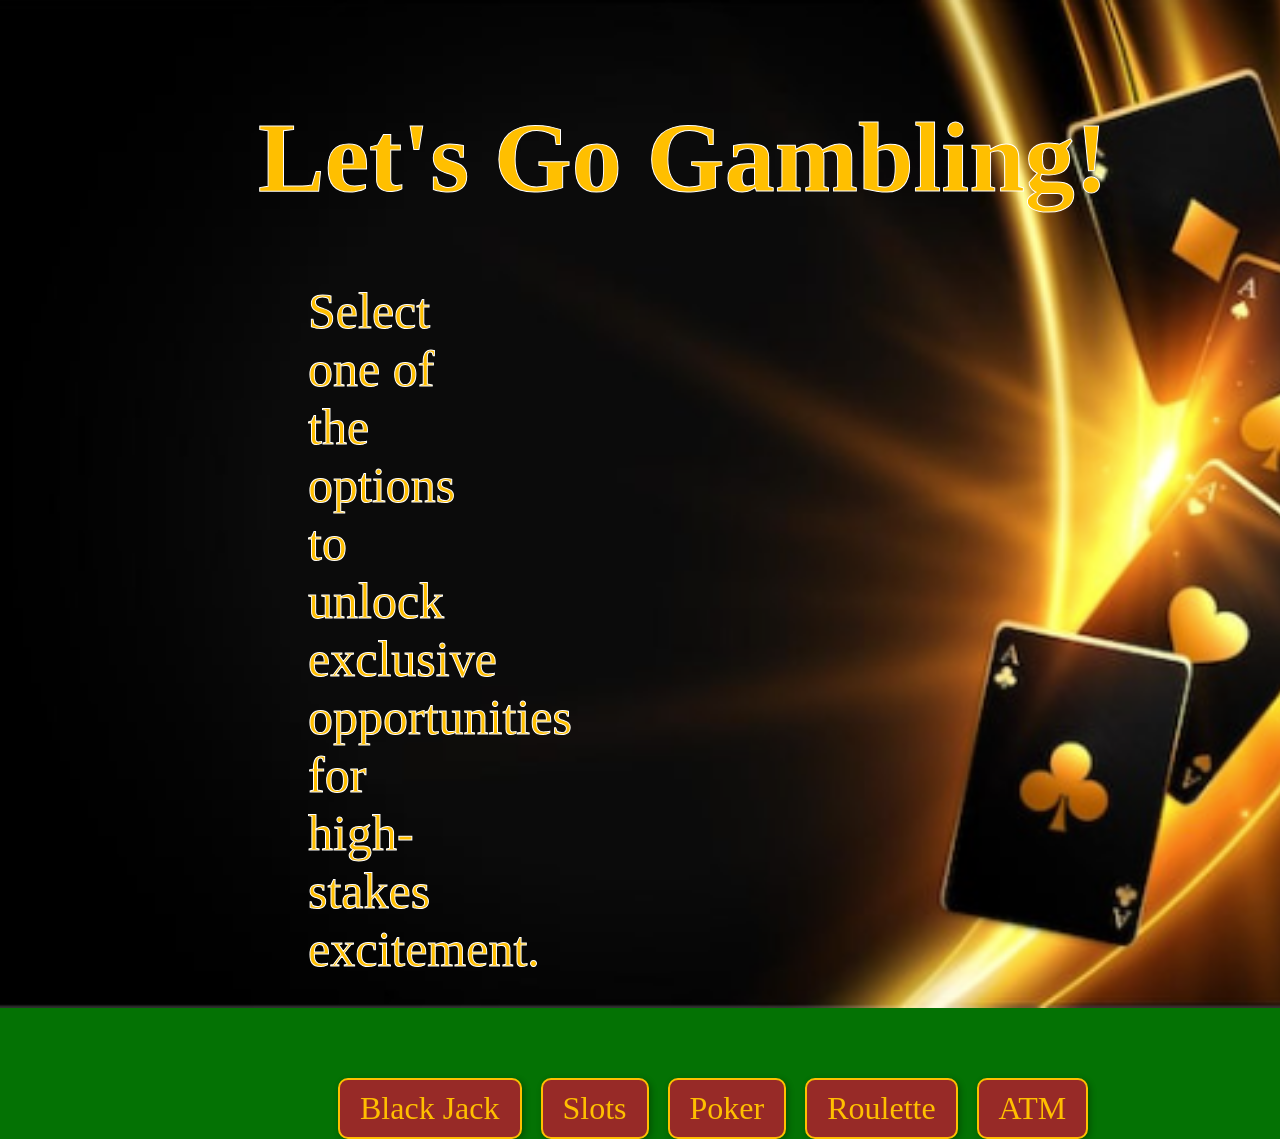
<file: index.html>
<!DOCTYPE html>
<html lang="en">
<head>
    <meta charset="UTF-8">
    <meta name="viewport" content="width=device-width, initial-scale=1.0">
    <title>Document</title>
    <link rel="stylesheet" href="aboutUs.css">
<style>
    body {
        background-image: url(Gold\ Card.png);
        background-repeat: no-repeat;
        background-size: cover;
        background-position: center;
        height: 100vh;
        }
</style>
</head>
<body>
    <h1 id="title">Let's Go Gambling!</h1>
    <p>Select one of the options to unlock exclusive opportunities for high-stakes excitement.</p>

    <div id="Button1">
    <a href="blackjack.html" id="Btn">Black Jack</a>
    <a href="slots3.html" id="Btn">Slots</a>
    <a href="homepage.html" id="Btn">Poker</a>
    <a href="roulette.html">Roulette</a>
    <a href="atm.html">ATM</a>
    </div>

</body>
</file>
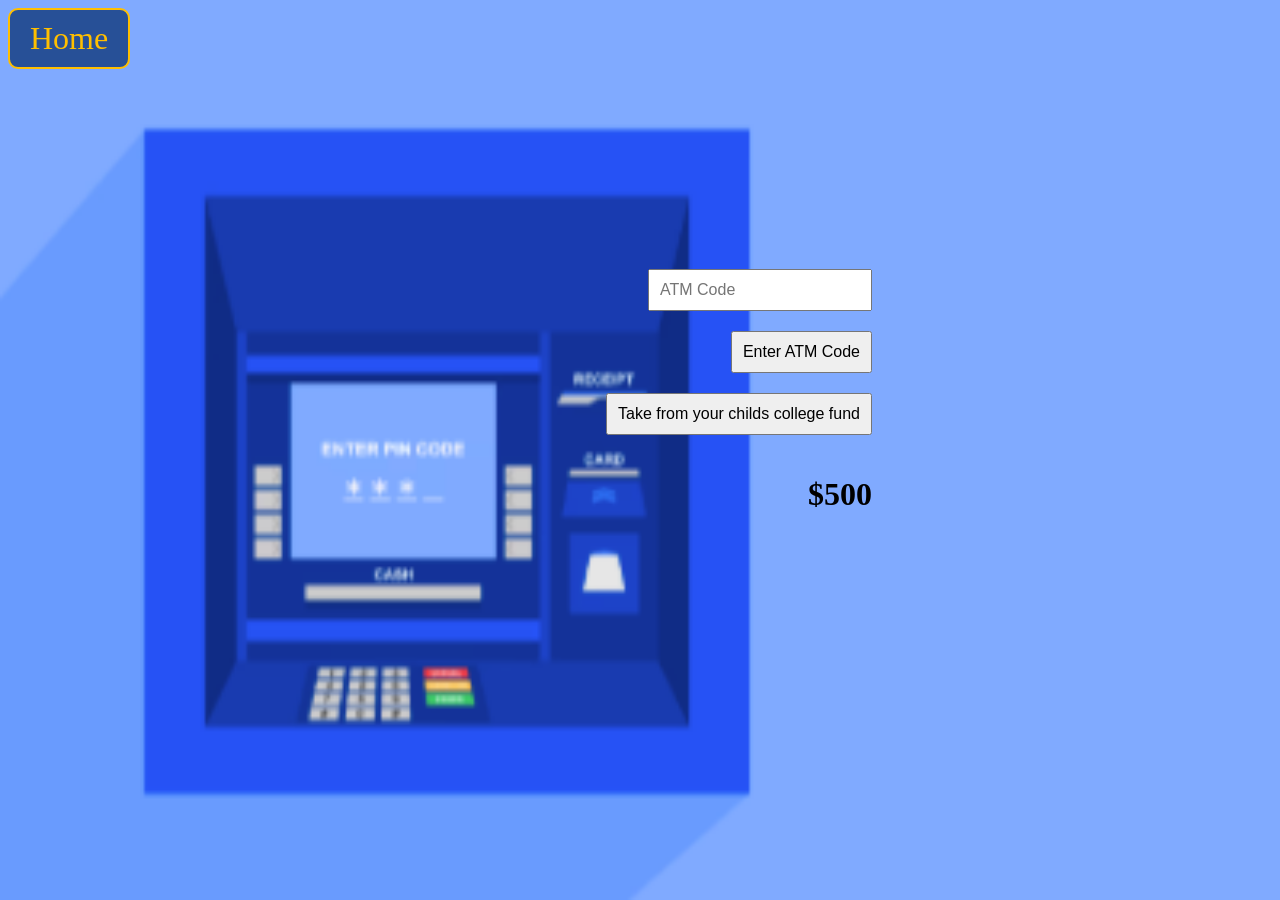
<file: atm.html>
<!DOCTYPE html>
<html lang="en">
<head>
    <meta charset="UTF-8">
    <meta name="viewport" content="width=device-width, initial-scale=1.0">
    <title>Document</title>
    <link rel="stylesheet" href="atm.css">
</head>
<body>
    <style>
body {
                background-image: url(ATM.png);
                background-repeat: no-repeat;
                background-size: cover;
                background-attachment: fixed;
                }
        
    </style>
    
    <div id="Button1">
        <a href="index.html">Home</a>
    </div>
    <div class="right-panel">

    <div id="type">
        <input placeholder="ATM Code" id="codeInput">
    </div>

    <div id="code">
        <button onclick="code()">Enter ATM Code</button>
    </div>

    <div id="take1">
        <button onclick="redeem()" id="take">
            Take from your childs college fund
        </button>
    </div>

        <h1 id="amt"></h1>
    
</div>

    <script src="atm.js"></script>
</body>
</html>
</file>
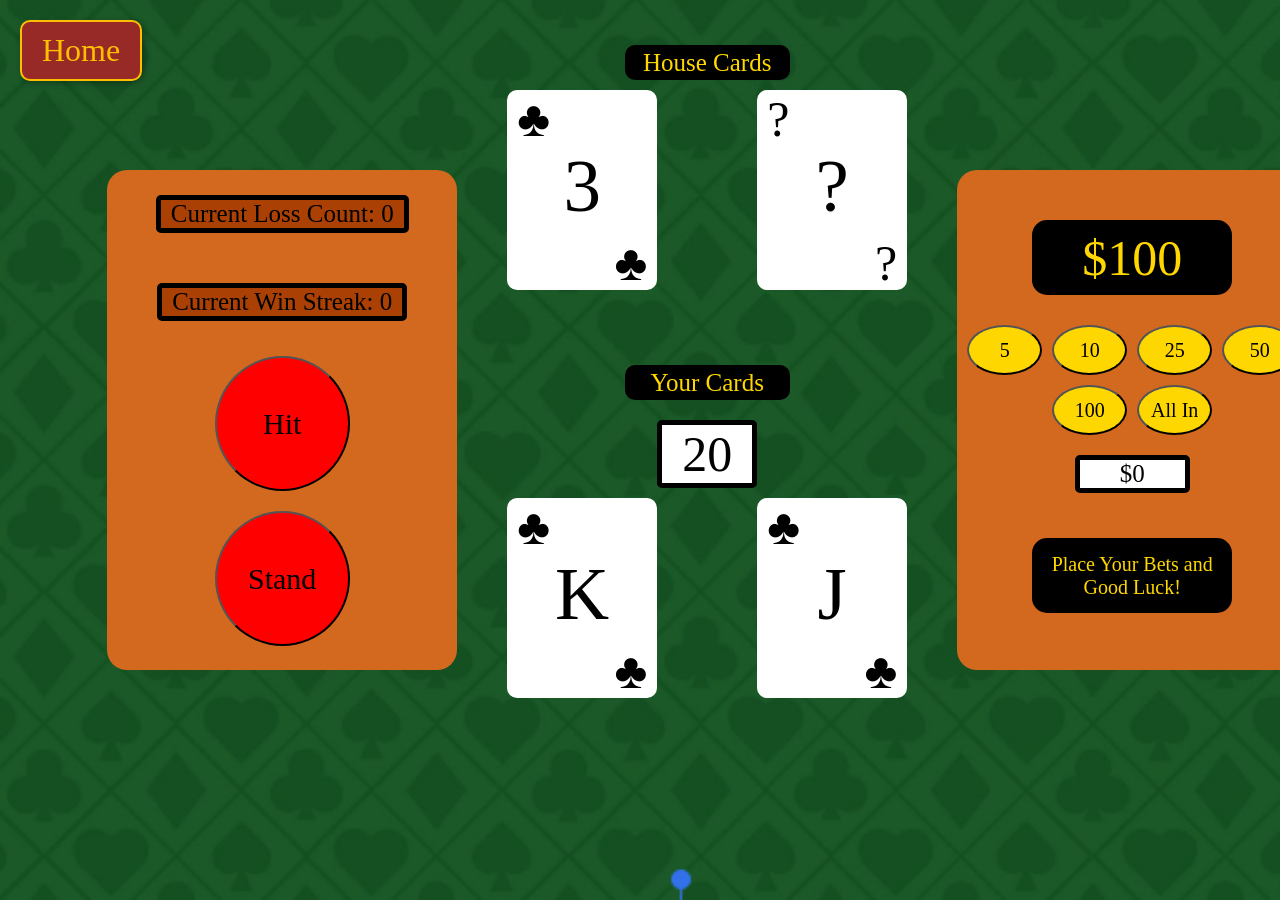
<file: blackjack.html>
<!DOCTYPE html>
<html lang="en">
    <head>
        <style> 
            body {
                background-image: url(Background.png);
                background-repeat: no-repeat;
                background-size: cover;
                background-attachment: fixed;
                }
        </style>
        <meta charset="UTF-8">
        <meta name="viewport" content="width=device-width, initial-scale=1.0">
        <title>Document</title>
        <link rel="stylesheet" href="blackjack.css">
    </head>
    <body>            
        <div id="Button1">
            <a href="index.html">Home</a>
        </div>
        <div id="leftColumn">

            <div id="losses">
                <p id="Losses">Losses: ##</p>
            </div>
            <div id="streak">
                <p id="Streak">Streak: ##</p>
            </div>
            <button id="Hit" class="Actions" onclick="hit()">Hit</button> <button id="Stand" class="Actions" onclick="stand()">Stand</button>
        </div>
        <div id="centerColumn">
            <p class="cardTitles">House Cards</p>
            <div id="cards">
                <div class="card" id="card1">
                    <p class="TLsuit" id="TLsuit0">♠</p>
                    <p class="Num" id="Num0">A</p>
                    <p class="BRsuit" id="BRsuit0">♠</p>
                </div>
                <div class="card" id="card2">
                    <p class="TLsuit" id="TLsuit1">?</p>
                    <p class="Num" id="Num1">?</p>
                    <p class="BRsuit" id="BRsuit1">?</p>
                </div>
            </div>            
            <p class="cardTitles">Your Cards</p>
            <p id="YourScore">##</p>                
            <div id="YourCards">
                <div class="card" id="card3">
                    <p class="TLsuit" id="TLsuit2">♠</p>
                    <p class="Num" id="Num2">A</p>
                    <p class="BRsuit" id="BRsuit2">♠</p>
                </div>

                <div class="card" id="card4">
                    <p class="TLsuit" id="TLsuit3">♠</p>
                    <p class="Num" id="Num3">A</p>
                    <p class="BRsuit" id="BRsuit3">♠</p>
                </div>
                <div id="Newbuttons">
                </div>

            </div>
        </div>
        <div id="rightColumn">
            <p class="Right" id="Money">Money</p>
            <div id="BetButtons">
                <button class="Bet" onclick="bet(5)">5</button>
                <button class="Bet" onclick="bet(10)">10</button>
                <button class="Bet" onclick="bet(25)">25</button>
                <button class="Bet" onclick="bet(50)">50</button>
                <button class="Bet" onclick="bet(100)">100</button>
                <button class="Bet" onclick="allIn()">All In</button>
            </div>
            <div id="BetAmt">
                <p id="Bet">$0</p>
            </div>
            <p class="Right" id="BJConsole"></p>
        </div>
        <script src="blackjack.js"></script>
    </body>
</html>
</file>
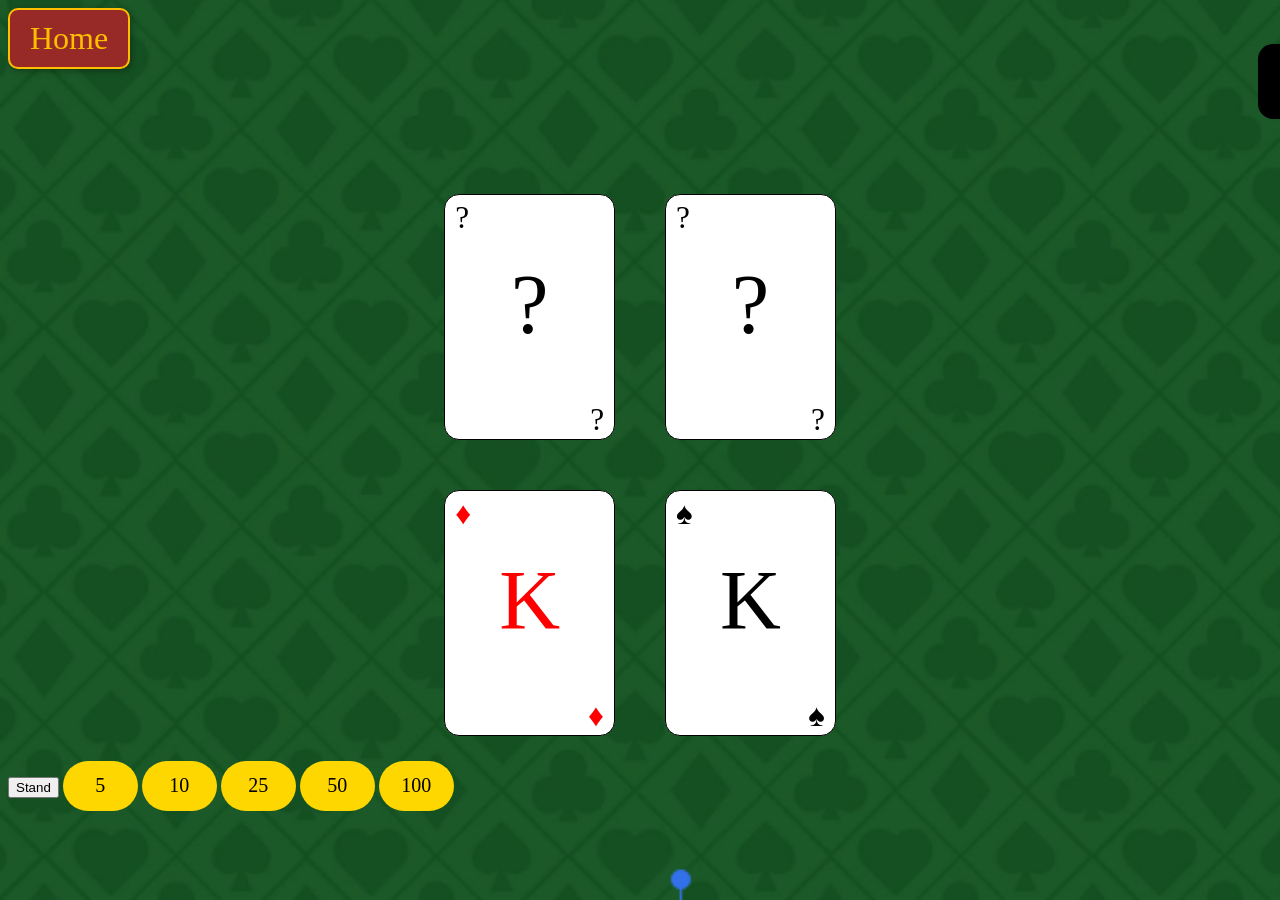
<file: homepage.html>
<!DOCTYPE html>
<html lang="en">
<head>
    <style> 
    body {
        background-image: url(Background.png);
        background-repeat: no-repeat;
        background-size: cover;
        background-attachment: fixed;
        }
        </style>
    <meta charset="UTF-8">
    <meta name="viewport" content="width=device-width, initial-scale=1.0">
    <title>Homepage</title>
    <link rel="stylesheet" href="poker.css">
</head>
<body>
    <div id="Button1">
    <a href="index.html">Home</a>
    </div>
    <p id="Money">Money</p>
    <div id="opponent">
        <div id = "card1" class = "card">
         <p id="TL1" class = "TL">?</p>
         <p id = "1" class = "Cval">?</p>
         <p id = "BR1" class = "BR">?</p>
        </div>
    <div id = "card2" class = "card">
        <p id="TL2" class="TL">?</p>
        <p id="2" class = "Cval">?</p>
        <p id="BR2" class = "BR">?</p>
    </div>
    </div>

    <div id="river">
    <div  id="card3" class="card">
        <p id="TL3" class="TL">s</p>
        <p id="3" class = "Cval">Q</p>
        <p id="BR3" class = "BR">s</p>
    </div>
    <div id="card4" class="card">
        <p id="TL4" class="TL">s</p>
        <p id="4" class = "Cval">J</p>
        <p id="BR4" class = "BR">s</p>
    </div>
    <div id="card5" class="card">
        <p id="TL5" class="TL" >s</p>
        <p id="5" class = "Cval">10</p>
        <p id="BR5" class = "BR">s</p>
    </div>
    <div id="card6" class="card">
        <p id="TL6" class="TL">s</p>
        <p id="6" class = "Cval">9</p>
        <p id="BR6"class = "BR">s</p>
    </div>
    <div id="card7" class="card">
        <p id="TL7" class="TL">s</p>
        <p id="7" class = "Cval">8</p>
        <p id="BR7" class = "BR">s</p>
    </div>
    </div>
    
    <div id="player">
    <div id="card8" class="card">
        <p id="TL8" class="TL">s</p>
        <p id="8" class = "Cval">7</p>
        <p id="BR8" class = "BR">s</p>
    </div>
    <div id="card9" class="card">
        <p id="TL9" class="TL">s</p>
        <p id="9" class = "Cval">6</p>
        <p id="BR9" class = "BR">s</p>
    </div>
    </div>
</div>
<button onclick="Stand()">Stand</button>
<button class="Bet" onclick="bet(5)">5</button>
<button class="Bet" onclick="bet(10)">10</button>
<button class="Bet" onclick="bet(25)">25</button>
<button class="Bet" onclick="bet(50)">50</button>
<button class="Bet" onclick="bet(100)">100</button>
    <script src="poker.js"></script>
</body>
</html>
</file>
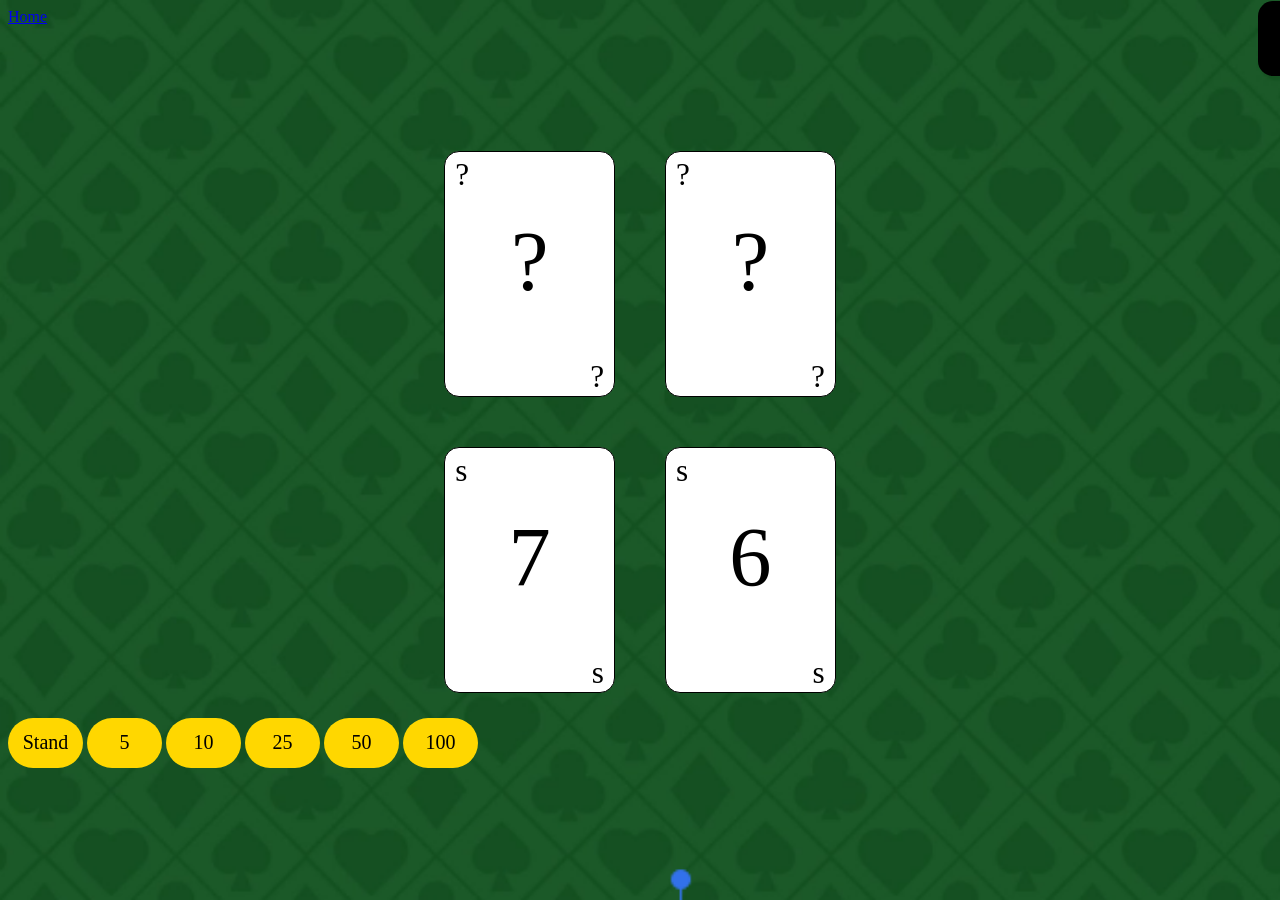
<file: Poker.html>
<!DOCTYPE html>
<html lang="en">
<head>
    <style> 
    body {
        background-image: url(Background.png);
        background-repeat: no-repeat;
        background-size: cover;
        background-attachment: fixed;
        }
        </style>
    <meta charset="UTF-8">
    <meta name="viewport" content="width=device-width, initial-scale=1.0">
    <title>Homepage</title>
    <link rel="stylesheet" href="poker.css">
</head>
<body>
    <a href="index.html">Home</a>
    <p id="Money">Money</p>
    <div id="opponent">
        <div id = "card1" class = "card">
         <p id="TL1" class = "TL">?</p>
         <p id = "1" class = "Cval">?</p>
         <p id = "BR1" class = "BR">?</p>
        </div>
    <div id = "card2" class = "card">
        <p id="TL2" class="TL">?</p>
        <p id="2" class = "Cval">?</p>
        <p id="BR2" class = "BR">?</p>
    </div>
    </div>

    <div id="river">
    <div  id="card3" class="card">
        <p id="TL3" class="TL">s</p>
        <p id="3" class = "Cval">Q</p>
        <p id="BR3" class = "BR">s</p>
    </div>
    <div id="card4" class="card">
        <p id="TL4" class="TL">s</p>
        <p id="4" class = "Cval">J</p>
        <p id="BR4" class = "BR">s</p>
    </div>
    <div id="card5" class="card">
        <p id="TL5" class="TL" >s</p>
        <p id="5" class = "Cval">10</p>
        <p id="BR5" class = "BR">s</p>
    </div>
    <div id="card6" class="card">
        <p id="TL6" class="TL">s</p>
        <p id="6" class = "Cval">9</p>
        <p id="BR6"class = "BR">s</p>
    </div>
    <div id="card7" class="card">
        <p id="TL7" class="TL">s</p>
        <p id="7" class = "Cval">8</p>
        <p id="BR7" class = "BR">s</p>
    </div>
    </div>
    
    <div id="player">
    <div id="card8" class="card">
        <p id="TL8" class="TL">s</p>
        <p id="8" class = "Cval">7</p>
        <p id="BR8" class = "BR">s</p>
    </div>
    <div id="card9" class="card">
        <p id="TL9" class="TL">s</p>
        <p id="9" class = "Cval">6</p>
        <p id="BR9" class = "BR">s</p>
    </div>
    </div>
</div>
<div id="BetButtons">
  <button class="Bet" onclick="Stand()">Stand</button>
  <button class="Bet" onclick="bet(5)">5</button>
  <button class="Bet" onclick="bet(10)">10</button>
  <button class="Bet" onclick="bet(25)">25</button>
  <button class="Bet" onclick="bet(50)">50</button>
  <button class="Bet" onclick="bet(100)">100</button>
</div>
    <script src="poker2.js"></script>
</body>
</html>
</file>
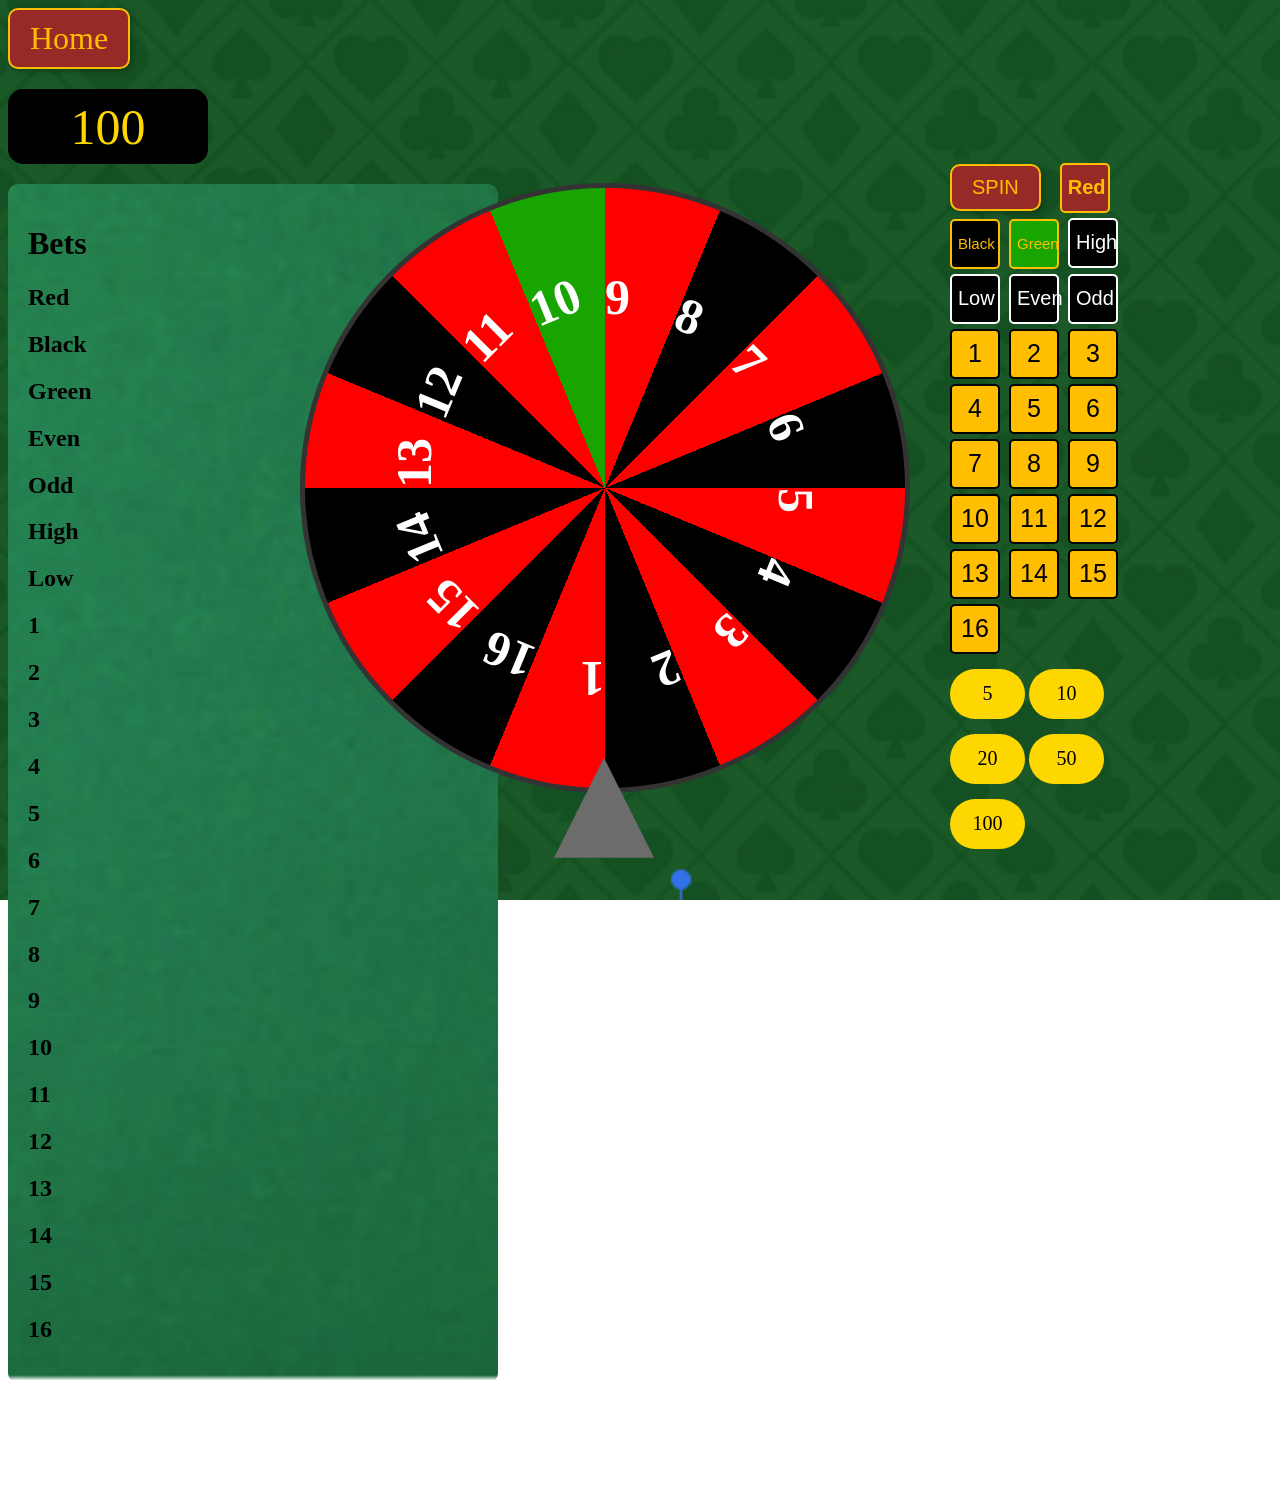
<file: roulette.html>
<!DOCTYPE html>
<html lang="en">
<head>
    <style> 
    body {
        background-image: url(Background.png);
        background-repeat: no-repeat;
        background-size: cover;
        background-attachment: fixed;
        }
    #Board {
        background-image: url(GreenSquare.png);
        background-size: cover;
        background-repeat: no-repeat;
        background-position: center;

        padding: 20px;
        border-radius: 10px;
        min-height: 300px;
       width: 200px;
    }  
        </style>
    <meta charset="UTF-8">
    <meta name="viewport" content="width=device-width, initial-scale=1.0">
    <title>Document</title>
    <link rel="stylesheet" href="roulette.css">
    <div id="Button1">
    <a href="index.html">Home</a>
    <p id="Balance">Balance</p>
    </div>
</head>
<body>
  <div id="Board">
                <h1>Bets</h1>
                <h2>Red</h2>
                <p id="Red"></p>
                <h2>Black</h2>
                <p id="Black"></p>
                <h2>Green</h2>
                <p id="Green"></p>
                <h2>Even</h2>
                <p id="Even"></p>
                <h2>Odd</h2>
                <p id="Odd"></p>
                <h2>High</h2>
                <p id="High"></p>
                <h2>Low</h2>
                <p id="Low"></p>
                <h2>1</h2>
                <p id="One"></p>
                <h2>2</h2>
                <p id="Two"></p>
                <h2>3</h2>
                <p id="Three"></p>
                <h2>4</h2>
                <p id="Four"></p>
                <h2>5</h2>
                <p id="Five"></p>
                <h2>6</h2>
                <p id="Six"></p>
                <h2>7</h2>
                <p id="Seven"></p>
                <h2>8</h2>
                <p id="Eight"></p>
                <h2>9</h2>
                <p id="Nine"></p>
                <h2>10</h2>
                <p id="Ten"></p>
                <h2>11</h2>
                <p id="Eleven"></p>
                <h2>12</h2>
                <p id="Twelve"></p>
                <h2>13</h2>
                <p id="Thirteen"></p>
                <h2>14</h2>
                <p id="Fourteen"></p>
                <h2>15</h2>
                <p id="Fifteen"></p>
                <h2>16</h2>
                <p id="Sixteen"></p>
              </div>
    <div class="mainbox" id="mainbox">
        <div id="box" class="box">
            <div class="container">
              
    
    
    <div id="wheel">
  <div class="label" style="--i:0">5</div>
  <div class="label" style="--i:1">4</div>
  <div class="label" style="--i:2">3</div>
  <div class="label" style="--i:3">2</div>
  <div class="label" style="--i:4">1</div>
  <div class="label" style="--i:5">16</div>
  <div class="label" style="--i:6">15</div>
  <div class="label" style="--i:7">14</div>
  <div class="label" style="--i:8">13</div>
  <div class="label" style="--i:9">12</div>
  <div class="label" style="--i:10">11</div>
  <div class="label" style="--i:11">10</div>
  <div class="label" style="--i:12">9</div>
  <div class="label" style="--i:13">8</div>
  <div class="label" style="--i:14">7</div>
  <div class="label" style="--i:15">6</div>
</div>
<div id="select"></div>
    <div id="butns">
    
    <button id="spinBtn" class ="Btn" onclick="roll()">SPIN</button>
    <button id="Red1" onclick="Red()">Red</button>
    <button id="Black1" onclick="Black()">Black</button>
    <button id="Green1" onclick="Green()">Green</button>

    <button id=amtBt onclick="High()">High</button>
    <button id=amtBt onclick="Low()">Low</button>
    <button id=amtBt onclick="Even()">Even</button>
    <button id=amtBt onclick="Odd()">Odd</button>
    
    <button id="nums" onclick="One()">1</button>
    <button id="nums" onclick="Two()">2</button>
    <button id="nums" onclick="Three()">3</button>
    <button id="nums" onclick="Four()">4</button>
    <button id="nums" onclick="Five()">5</button>
    <button id="nums" onclick="Six()">6</button>
    <button id="nums" onclick="Seven()">7</button>
    <button id="nums" onclick="Eight()">8</button>
    <button id="nums" onclick="Nine()">9</button>
    <button id="nums" onclick="Ten()">10</button>
    <button id="nums" onclick="Eleven()">11</button>
    <button id="nums" onclick="Twelve()">12</button>
    <button id="nums" onclick="Thirteen()">13</button>
    <button id="nums" onclick="Fourteen()">14</button>
    <button id="nums" onclick="Fifteen()">15</button>
    <button id="nums" onclick="Sixteen()">16</button>
    </div>
</div>
<div id="Bet1">
  <button id="bet" id = "5" onclick="BetVal(5)">5</button>
  <button id="bet" id = "10" onclick="BetVal(10)">10</button>
  <button id="bet" id = "20" onclick="BetVal(20)">20</button>
  <button id="bet" id = "50" onclick="BetVal(50)">50</button>
  <button id="bet" id = "100" onclick="BetVal(100)">100</button>
</div>
  <script src="roullette2.js"></script>
</body>
</html>
</file>
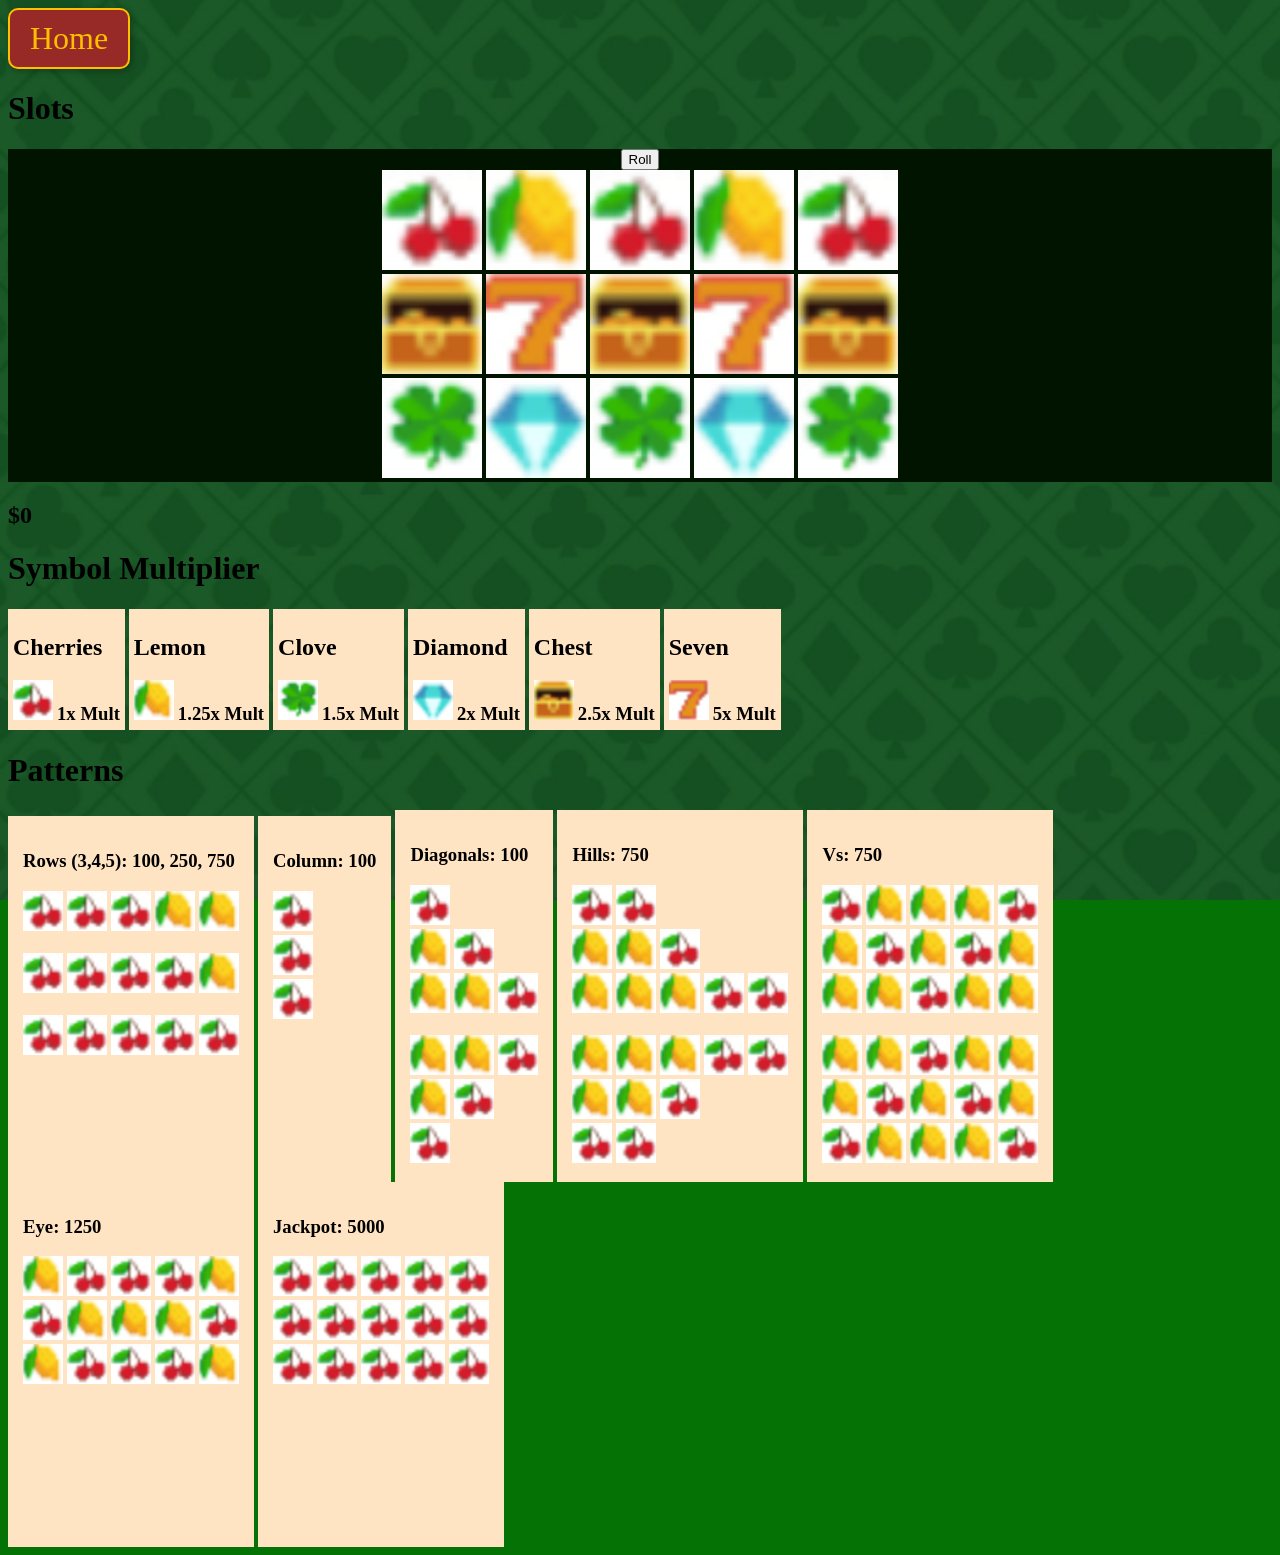
<file: slots.html>
<!DOCTYPE html>
<html lang="en">
<head>
    <meta charset="UTF-8">
    <meta name="viewport" content="width=device-width, initial-scale=1.0">
    <title>Slots</title>
    <link rel="stylesheet" href="slots.css">
    <script src="slots.js"></script>
    <style>
            body {
        background-image: url(Background.png);
        background-repeat: no-repeat;
        background-size: cover;
        background-attachment: fixed;
        }
    </style>
</head>
<body>
    <div id="Button1">
    <a href="index.html">Home</a>
    </div>
    <h1>Slots</h1>
    <div id="slots">
        <!--The main slots-->
        <button onclick="spinStart()">Roll</button>
        <div id="row">
            <img id="1" class="tile" width="100" height="100" src="Cherries.png" alt="Slots">
            <img id="2" class="tile" width="100" height="100" src="Lemon.png" alt="Slots">
            <img id="3" class="tile" width="100" height="100" src="Cherries.png" alt="Slots">
            <img id="4" class="tile" width="100" height="100" src="Lemon.png" alt="Slots">
            <img id="5" class="tile" width="100" height="100" src="Cherries.png" alt="Slots">
            <br>
        </div>
        <div id="row">
            <img id="6" class="tile" width="100" height="100" src="Chest.png" alt="Slots">
            <img id="7" class="tile" width="100" height="100" src="Seven.png" alt="Slots">
            <img id="8" class="tile" width="100" height="100" src="Chest.png" alt="Slots">
            <img id="9" class="tile" width="100" height="100" src="Seven.png" alt="Slots">
            <img id="10" class="tile" width="100" height="100" src="Chest.png" alt="Slots">
            <br>
        </div>
        <div id="row">
            <img id="11" class="tile" width="100" height="100" src="Clove.png" alt="Slots">
            <img id="12" class="tile" width="100" height="100" src="Diamond.png" alt="Slots">
            <img id="13" class="tile" width="100" height="100" src="Clove.png" alt="Slots">
            <img id="14" class="tile" width="100" height="100" src="Diamond.png" alt="Slots">
            <img id="15" class="tile" width="100" height="100" src="Clove.png" alt="Slots">
        </div>
    </div>
    <!--Score things-->
    <h2 id="scoreText">$0</h2>
    <h1>Symbol Multiplier</h1>
    <div style="display: inline-block;" id="Mult">
    <h2>Cherries</h2>
    <img src="Cherries.png" alt="Slots" width="40" height="40">
    <h3 style="display: inline;">1x Mult</h3>
    </div>
    <div style="display: inline-block;" id="Mult">
    <h2>Lemon</h2>
    <img src="Lemon.png" alt="Slots" width="40" height="40">
    <h3 style="display: inline;">1.25x Mult</h3>
    </div>
    <div style="display: inline-block;" id="Mult">
    <h2>Clove</h2>
    <img src="Clove.png" alt="Slots" width="40" height="40">
    <h3 style="display: inline;">1.5x Mult </h3>
    </div>
    <div style="display: inline-block;" id="Mult">
    <h2>Diamond</h2>
    <img src="Diamond.png" alt="Slots" width="40" height="40">
    <h3 style="display: inline;">2x Mult </h3>
    </div>
    <div style="display: inline-block;" id="Mult">
    <h2>Chest</h2>
    <img src="Chest.png" alt="Slots" width="40" height="40">
    <h3 style="display: inline;">2.5x Mult </h3>
    </div>
    <div style="display: inline-block;" id="Mult">
    <h2>Seven</h2>
    <img src="Seven.png" alt="Slots" width="40" height="40">
    <h3 style="display: inline;">5x Mult </h3>
    </div>
    <!--Patterns-->
    <div id="Patterns">
    <h1>Patterns</h1>
    <div id="Patterns" class="Pattern" style="display: inline-block;">
            <h3>Rows (3,4,5): 100, 250, 750</h3>
            <img src="Cherries.png" alt="Slots" width="40" height="40">
            <img src="Cherries.png" alt="Slots" width="40" height="40">
            <img src="Cherries.png" alt="Slots" width="40" height="40">
            <img src="Lemon.png" alt="Slots" width="40" height="40">
            <img src="Lemon.png" alt="Slots" width="40" height="40">
            <br>
            <br>
            <img src="Cherries.png" alt="Slots" width="40" height="40">
            <img src="Cherries.png" alt="Slots" width="40" height="40">
            <img src="Cherries.png" alt="Slots" width="40" height="40">
            <img src="Cherries.png" alt="Slots" width="40" height="40">
            <img src="Lemon.png" alt="Slots" width="40" height="40">
            <br>
            <br>
            <img src="Cherries.png" alt="Slots" width="40" height="40">
            <img src="Cherries.png" alt="Slots" width="40" height="40">
            <img src="Cherries.png" alt="Slots" width="40" height="40">
            <img src="Cherries.png" alt="Slots" width="40" height="40">
            <img src="Cherries.png" alt="Slots" width="40" height="40">
            <br>
            <br>
            <br>
            <br>
            <br>
            <br>
            <br>
        </div> 
        <div id="Patterns" class="Pattern" style="display: inline-block;">
            <h3>Column: 100</h3>
            <img src="Cherries.png" alt="Slots" width="40" height="40">
            <br>
            <img src="Cherries.png" alt="Slots" width="40" height="40">
            <br>
            <img src="Cherries.png" alt="Slots" width="40" height="40">
            <br>
            <br>
            <br>
            <br>
            <br>
            <br>
            <br>
            <br>
            <br>
        </div>    
        <div id="Patterns" class="Pattern" style="display: inline-block;">
            <h3>Diagonals: 100</h3>
            <img src="Cherries.png" alt="Slots" width="40" height="40">
            <br>
            <img src="Lemon.png" alt="Slots" width="40" height="40">
            <img src="Cherries.png" alt="Slots" width="40" height="40">
            <br>
            <img src="Lemon.png" alt="Slots" width="40" height="40">
            <img src="Lemon.png" alt="Slots" width="40" height="40">
            <img src="Cherries.png" alt="Slots" width="40" height="40">
            <br>
            <br>
            <img src="Lemon.png" alt="Slots" width="40" height="40">
            <img src="Lemon.png" alt="Slots" width="40" height="40">
            <img src="Cherries.png" alt="Slots" width="40" height="40">
            <br>
            <img src="Lemon.png" alt="Slots" width="40" height="40">
            <img src="Cherries.png" alt="Slots" width="40" height="40">
            <br>
            <img src="Cherries.png" alt="Slots" width="40" height="40">
            
        </div>
        <div id="Patterns" class="Pattern" style="display: inline-block;">
            <h3>Hills: 750</h3>
            <img src="Cherries.png" alt="Slots" width="40" height="40">
            <img src="Cherries.png" alt="Slots" width="40" height="40">
            <br>
            <img src="Lemon.png" alt="Slots" width="40" height="40">
            <img src="Lemon.png" alt="Slots" width="40" height="40">
            <img src="Cherries.png" alt="Slots" width="40" height="40">
            <br>
            <img src="Lemon.png" alt="Slots" width="40" height="40">
            <img src="Lemon.png" alt="Slots" width="40" height="40">
            <img src="Lemon.png" alt="Slots" width="40" height="40">
            <img src="Cherries.png" alt="Slots" width="40" height="40">
            <img src="Cherries.png" alt="Slots" width="40" height="40">
            <br>
            <br>
            <img src="Lemon.png" alt="Slots" width="40" height="40">
            <img src="Lemon.png" alt="Slots" width="40" height="40">
            <img src="Lemon.png" alt="Slots" width="40" height="40">
            <img src="Cherries.png" alt="Slots" width="40" height="40">
            <img src="Cherries.png" alt="Slots" width="40" height="40">
            <br>
            <img src="Lemon.png" alt="Slots" width="40" height="40">
            <img src="Lemon.png" alt="Slots" width="40" height="40">
            <img src="Cherries.png" alt="Slots" width="40" height="40">
            <br>
            <img src="Cherries.png" alt="Slots" width="40" height="40">
            <img src="Cherries.png" alt="Slots" width="40" height="40">
            <br>
        </div>
        <div id="Patterns" class="Pattern" style="display: inline-block;">
            <h3>Vs: 750</h3>
            <img src="Cherries.png" alt="Slots" width="40" height="40">
            <img src="Lemon.png" alt="Slots" width="40" height="40">
            <img src="Lemon.png" alt="Slots" width="40" height="40">
            <img src="Lemon.png" alt="Slots" width="40" height="40">
            <img src="Cherries.png" alt="Slots" width="40" height="40">
            <br>
            <img src="Lemon.png" alt="Slots" width="40" height="40">
            <img src="Cherries.png" alt="Slots" width="40" height="40">
            <img src="Lemon.png" alt="Slots" width="40" height="40">
            <img src="Cherries.png" alt="Slots" width="40" height="40">
            <img src="Lemon.png" alt="Slots" width="40" height="40">
            <br>
            <img src="Lemon.png" alt="Slots" width="40" height="40">
            <img src="Lemon.png" alt="Slots" width="40" height="40">
            <img src="Cherries.png" alt="Slots" width="40" height="40">
            <img src="Lemon.png" alt="Slots" width="40" height="40">
            <img src="Lemon.png" alt="Slots" width="40" height="40">
            <br>
            <br>
            <img src="Lemon.png" alt="Slots" width="40" height="40">
            <img src="Lemon.png" alt="Slots" width="40" height="40">
            <img src="Cherries.png" alt="Slots" width="40" height="40">
            <img src="Lemon.png" alt="Slots" width="40" height="40">
            <img src="Lemon.png" alt="Slots" width="40" height="40">
            <br>
            <img src="Lemon.png" alt="Slots" width="40" height="40">
            <img src="Cherries.png" alt="Slots" width="40" height="40">
            <img src="Lemon.png" alt="Slots" width="40" height="40">
            <img src="Cherries.png" alt="Slots" width="40" height="40">
            <img src="Lemon.png" alt="Slots" width="40" height="40">
            <br>
            <img src="Cherries.png" alt="Slots" width="40" height="40">
            <img src="Lemon.png" alt="Slots" width="40" height="40">
            <img src="Lemon.png" alt="Slots" width="40" height="40">
            <img src="Lemon.png" alt="Slots" width="40" height="40">
            <img src="Cherries.png" alt="Slots" width="40" height="40">
        </div>
        <div id="Patterns" class="Pattern" style="display: inline-block;">
            <h3>Eye: 1250</h3>
            <img src="Lemon.png" alt="Slots" width="40" height="40">
            <img src="Cherries.png" alt="Slots" width="40" height="40">
            <img src="Cherries.png" alt="Slots" width="40" height="40">
            <img src="Cherries.png" alt="Slots" width="40" height="40">
            <img src="Lemon.png" alt="Slots" width="40" height="40">
            <br>
            <img src="Cherries.png" alt="Slots" width="40" height="40">
            <img src="Lemon.png" alt="Slots" width="40" height="40">
            <img src="Lemon.png" alt="Slots" width="40" height="40">
            <img src="Lemon.png" alt="Slots" width="40" height="40">
            <img src="Cherries.png" alt="Slots" width="40" height="40">
            <br>
            <img src="Lemon.png" alt="Slots" width="40" height="40">
            <img src="Cherries.png" alt="Slots" width="40" height="40">
            <img src="Cherries.png" alt="Slots" width="40" height="40">
            <img src="Cherries.png" alt="Slots" width="40" height="40">
            <img src="Lemon.png" alt="Slots" width="40" height="40">
            <br>
            <br>
            <br>
            <br>
            <br>
            <br>
            <br>
            <br>
            <br>
        </div>
        <div id="Patterns" class="Pattern" style="display: inline-block;" >
            <h3>Jackpot: 5000</h3>
            <img src="Cherries.png" alt="Slots" width="40" height="40">
            <img src="Cherries.png" alt="Slots" width="40" height="40">
            <img src="Cherries.png" alt="Slots" width="40" height="40">
            <img src="Cherries.png" alt="Slots" width="40" height="40">
            <img src="Cherries.png" alt="Slots" width="40" height="40">
            <br>
            <img src="Cherries.png" alt="Slots" width="40" height="40">
            <img src="Cherries.png" alt="Slots" width="40" height="40">
            <img src="Cherries.png" alt="Slots" width="40" height="40">
            <img src="Cherries.png" alt="Slots" width="40" height="40">
            <img src="Cherries.png" alt="Slots" width="40" height="40">
            <br>
            <img src="Cherries.png" alt="Slots" width="40" height="40">
            <img src="Cherries.png" alt="Slots" width="40" height="40">
            <img src="Cherries.png" alt="Slots" width="40" height="40">
            <img src="Cherries.png" alt="Slots" width="40" height="40">
            <img src="Cherries.png" alt="Slots" width="40" height="40">
            <br>
            <br>
            <br>
            <br>
            <br>
            <br>
            <br>
            <br>
            <br>
        </div>
    </div>
</body>
</file>
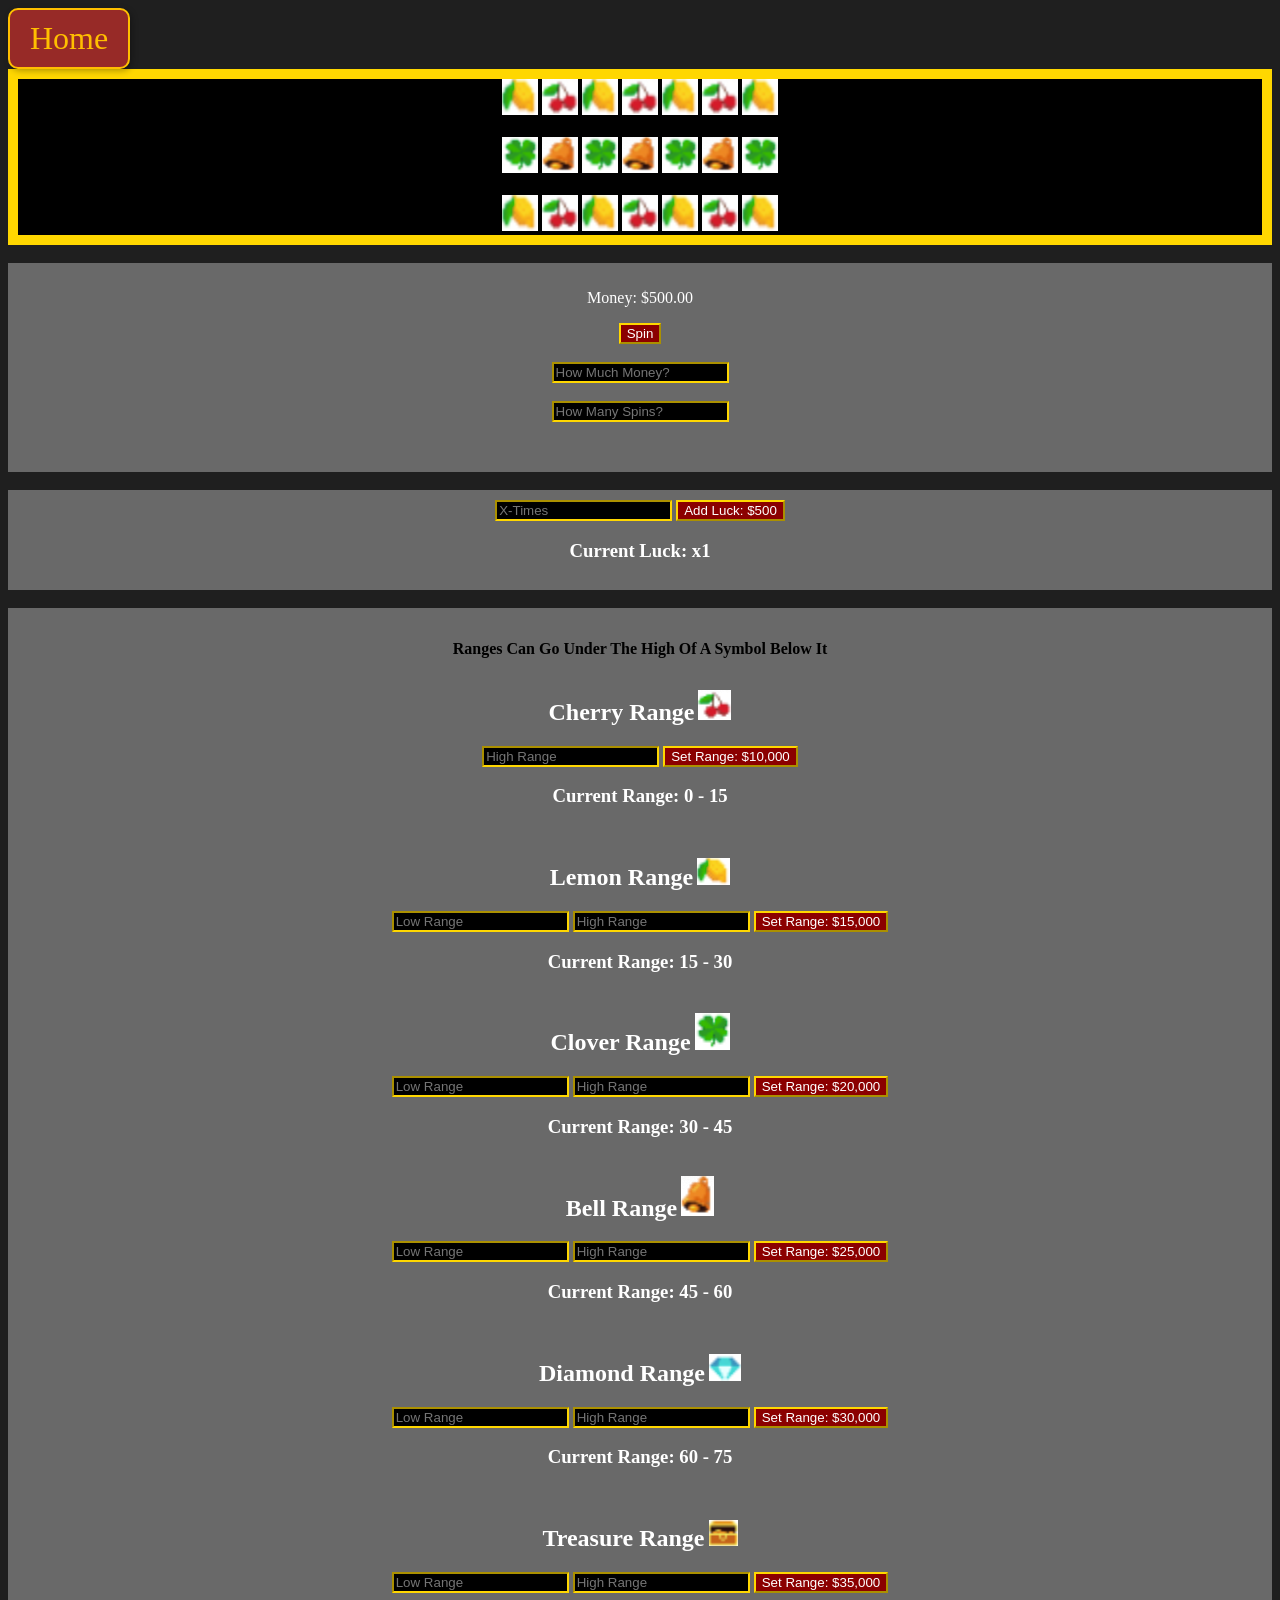
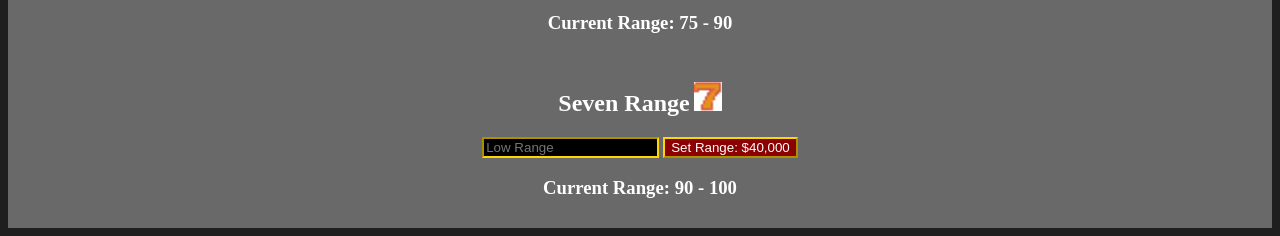
<file: slots3.html>
<!DOCTYPE html>
<html lang="en">
<head>
   <meta charset="UTF-8">
   <meta name="viewport" content="width=device-width, initial-scale=1.0">
   <title>Document</title>
   <script src="slots3.js"></script>
   <link rel="styleSheet" href="slot3.css">
</head>
<body>
    <a href="index.html">Home</a>
   <div id="slots">
       <div>
           <img src="Lemon.png" alt="slot" id="slot1" width="36px" height="36px">
           <img src="Cherries.png" alt="slot" id="slot2" width="36px" height="36px">
           <img src="Lemon.png" alt="slot" id="slot3" width="36px" height="36px">
           <img src="Cherries.png" alt="slot" id="slot4" width="36px" height="36px">
           <img src="Lemon.png" alt="slot" id="slot5" width="36px" height="36px">
           <img src="Cherries.png" alt="slot" id="slot6" width="36px" height="36px">
           <img src="Lemon.png" alt="slot" id="slot7" width="36px" height="36px">
       </div>
       <br>
       <div>
           <img src="Clove.png" alt="slot" id="slot8" width="36px" height="36px">
           <img src="Bell.png" alt="slot" id="slot9" width="36px" height="36px">
           <img src="Clove.png" alt="slot" id="slot10" width="36px" height="36px">
           <img src="Bell.png" alt="slot" id="slot11" width="36px" height="36px">
           <img src="Clove.png" alt="slot" id="slot12" width="36px" height="36px">
           <img src="Bell.png" alt="slot" id="slot13" width="36px" height="36px">
           <img src="Clove.png" alt="slot" id="slot14" width="36px" height="36px">
       </div>
       <br>
       <div>
           <img src="Lemon.png" alt="slot" id="slot15" width="36px" height="36px">
           <img src="Cherries.png" alt="slot" id="slot16" width="36px" height="36px">
           <img src="Lemon.png" alt="slot" id="slot17" width="36px" height="36px">
           <img src="Cherries.png" alt="slot" id="slot18" width="36px" height="36px">
           <img src="Lemon.png" alt="slot" id="slot19" width="36px" height="36px">
           <img src="Cherries.png" alt="slot" id="slot20" width="36px" height="36px">
           <img src="Lemon.png" alt="slot" id="slot21" width="36px" height="36px">
       </div>
   </div>
   <br>
   <div id="inputs">
       <p id="money">Money: $500.00</p>
       <button onclick="start()">Spin</button>
       <br>
       <br>
       <input type="number" id="betAmount" placeholder="How Much Money?">
       <br>
       <br>
       <input type="number" id="quickSpin" placeholder="How Many Spins?">
   </div>
   <div id="otherText">
       <h2 id="noMoney"></h2>
       <h2 id="lost"></h2>
   </div>
   <br>
   <div id="upgrades">
       <div id="luckUpgrade">
           <input type="number" placeholder="X-Times" id="luckXUpgrades">
           <button onclick="addLuck()">Add Luck: $500</button>
           <h3 id="luckText">Current Luck: x1</h3>
          
       </div>
       <br>
       <div id="rangeChangers">
           <h4>Ranges Can Go Under The High Of A Symbol Below It</h1>
           <h2 style="display: inline-flex;">Cherry Range</h2>
           <img src="Cherries.png" alt="slot" style="display: inline-flex;">
           <br>
           <input type="number" placeholder="High Range" id="cherryHigh">
           <button onclick="changeRanges(0)">Set Range: $10,000</button>
           <h3 id="cherryRangeText">Current Range: 0 - 15</h3>
           <br>
           <h2 style="display: inline-flex;">Lemon Range</h2>
           <img src="Lemon.png" alt="slot" style="display: inline-flex;">
           <br>
           <input type="number" placeholder="Low Range" id="lemonLow">
           <input type="number" placeholder="High Range" id="lemonHigh">
           <button onclick="changeRanges(1)">Set Range: $15,000</button>
           <h3 id="lemonRangeText">Current Range: 15 - 30</h3>
           <br>
           <h2 style="display: inline-flex;">Clover Range</h2>
           <img src="Clove.png" alt="slot" style="display: inline-flex;">
           <br>
           <input type="number" placeholder="Low Range" id="cloverLow">
           <input type="number" placeholder="High Range" id="cloverHigh">
           <button onclick="changeRanges(2)">Set Range: $20,000</button>
           <h3 id="cloverRangeText">Current Range: 30 - 45</h3>
           <br>
           <h2 style="display: inline-flex;">Bell Range</h2>
           <img src="Bell.png" alt="slot" style="display: inline-flex;">
           <br>
           <input type="number" placeholder="Low Range" id="bellLow">
           <input type="number" placeholder="High Range" id="bellHigh">
           <button onclick="changeRanges(3)">Set Range: $25,000</button>
           <h3 id="bellRangeText">Current Range: 45 - 60</h3>
           <br>
           <h2 style="display: inline-flex;">Diamond Range</h2>
           <img src="Diamond.png" alt="slot" style="display: inline-flex;">
           <br>
           <input type="number" placeholder="Low Range" id="diamondLow">
           <input type="number" placeholder="High Range" id="diamondHigh">
           <button onclick="changeRanges(4)">Set Range: $30,000</button>
           <h3 id="diamondRangeText">Current Range: 60 - 75</h3>
           <br>
           <h2 style="display: inline-flex;">Treasure Range</h2>
           <img src="Chest.png" alt="slot" style="display: inline-flex;">
           <br>
           <input type="number" placeholder="Low Range" id="treasureLow">
           <input type="number" placeholder="High Range" id="treasureHigh">
           <button onclick="changeRanges(5)">Set Range: $35,000</button>
           <h3 id="treasureRangeText">Current Range: 75 - 90</h3>
           <br>
           <h2 style="display: inline-flex;">Seven Range</h2>
           <img src="Seven.png" alt="slot" style="display: inline-flex;">
           <br>
           <input type="number" placeholder="Low Range" id="sevenLow">
           <button onclick="changeRanges(6)">Set Range: $40,000</button>
           <h3 id="sevenRangeText">Current Range: 90 - 100</h3>
       </div>
   </div>
</body>
</html>
</file>
<file: aboutUs.css>
body{
    background-color: rgb(4, 114, 4);
}

#b1 {
    margin-left: 400px;
}

#b2 {

margin-left: 400px;
}


h1{
   font-size: 100px;
   color: #FFBF00;
    -webkit-text-stroke: 1px #FFFFFF;
    font-family: cursive;
    margin-left: 250px;
    margin-top: 100px;
    cursor: default;
}
#Button1{
   margin-left:330px;
   margin-top:100px;
   
}

#Button1 a {
   font-size: 32px;
   padding: 10px 20px;
   margin-right: 15px;
   background-color: #972a27;
   color: #FFBF00;
   text-decoration: none; 
   display: inline-block;
   border-radius: 10px; 
   border: 2px solid #FFBF00; 
   box-shadow: 2px 2px 6px rgba(0,0,0,0.3);}


#Button1 a:hover {
    background-color: #FFBF00;
    color:#972a27;
    border: 2px solid #972a27;
}

p{
   font-size: 50px;
   color: #FFBF00;
    -webkit-text-stroke: 1px #FFFFFF;
    font-family: cursive;
    margin-left: 300px;
    margin-top: 0px;
    margin-right: 800px;
    cursor: default;
}
h2{
   font-size: 50px;
   color: orange;
    -webkit-text-stroke: 1px #FFFFFF;
    margin-left: 300px;
    margin-top: 200px;
    margin-right: 800px;
    cursor: default;
}
a{
    background-color: #972a27;
    color: black;
    border: 1px, solid, #4d4d4d;
    border-right-color: black;
    border-bottom-color: black;
}
#Btn :hover{
    cursor: crosshair;
}
</file>
<file: atm.css>
#Button1 a {
   font-size: 32px;
   padding: 10px 20px;
   margin-right: 15px;
   background-color: rgb(39, 80, 151);
   color: #FFBF00;
   text-decoration: none; 
   display: inline-block;
   border-radius: 10px; 
   border: 2px solid #FFBF00; }
#Button1 a:hover {
    background-color: #FFBF00;
    color:rgb(39, 80, 151);
    border: 2px solid rgb(39, 80, 151);
}
.right-panel {
    display: flex;
    flex-direction: column;
    align-items: flex-end;
    margin-right: 400px;
    margin-top: 200px;
    gap: 20px; 
}


input, button {
    padding: 10px;
    font-size: 16px;
}
#amountDisplay{
    font-size: 100px;
    font-weight: bold;
}
</file>
<file: blackjack.css>
.card {
  width: 150px;
  height: 200px;
  background-color: white;
  margin: 50px;
  border-radius: 10px;
  cursor: default;
}
.newCard {
  width: 150px;
  height: 200px;
  background-color: white;
  margin: 50px;
  border-radius: 10px;
}
#Newbuttons {
  display: flex;
  justify-content: center; 
  gap: 20px;
}  
.Actions {
  width: 135px;
  height: 135px;
  font-size: 30px;
  background-color: red;
  font-family: cursive;
  border-radius: 50%;
  cursor: pointer;
  display: flex;
  justify-content: center;
  align-items: center;
  margin: 10px 0;
  gap: 20px;
}
body{
    background-color: rgb(4, 114, 4);
    display: flex;
    justify-content: space-between;
    align-items: flex-start;
    margin: 0;
    padding: 20px;
}
.Num {
    font-size: 75px;
    text-align: center;
    margin: 5px;
    margin-top: -5px;
}
.TLsuit {
text-align: left;
margin: 0px;
margin-left: 10px;
font-size: 50px;
}
.BRsuit {
    text-align: right;
    margin-top: 0px;
    margin-right: 10px;
    font-size: 50px;
}
#cards{
    display: flex;
    justify-content: center;
    margin-top: -10px;
}
#YourCards{
    display: flex;
    justify-content: center;
    cursor: default;
}
.Ace {
   width: 50px;
  height: 50px;  
  margin-left: 20px;
  margin-top: -100px;
  font-size: 25px;
  font-style: oblique;
  cursor: pointer;
}
#YourScore{
   text-align: center;
   font-size: 50px;
   cursor: default;
   background-color: white;
   width: 90px;
  border: 5px solid black;
  border-radius: 5px;
  margin-bottom: -40px;
   
}
#Money{
  display: flex;
  justify-content: center; 
  align-items: center;
  text-align: center;
  background-color: black;
  color: gold;
  font-size: 50px;
  width: 200px;
  height: 75px;
  border-radius: 15px;
  cursor: default;
  margin-bottom: 20px;
}
.Bet {
  width: 75px;
  height: 50px;
  font-size: 20px;
  background-color: gold;
  font-family: cursive;
  border-radius: 50%;
  cursor: pointer;
}
#BetButtons{
  display: flex;
  flex-wrap: wrap;
  justify-content: center;
  margin-top: 10px;
  gap: 10px;
}
#Bet{
  background-color: white;
  width: 50px;
  text-align: center;
  font-size: 25px;
  border: 5px solid black;
    border-radius: 5px;
      min-width: 75px;
  display: inline-flex;
  justify-content: center;
  align-items: center;
  padding: 0 15px;
  margin-top: 10px;
  white-space: nowrap;
  width: auto;
}
#BetAmt{
  min-width: 75px;
  display: inline-flex;
  justify-content: center;
  align-items: center;
  padding: 0 15px;
  margin-top: 10px;
  white-space: nowrap;
  width: auto;
}
#Streak{
min-width: 75px;
background-color: rgb(170, 64, 3);
font-size: 25px;
border: 5px solid black;
border-radius: 5px;
display: flex;
cursor: default;
padding: 0 10px;
white-space: nowrap;
}
#Losses{
min-width: 75px;
background-color: rgb(170, 64, 3);
font-size: 25px;
border: 5px solid black;
    border-radius: 5px;
    display: flex;
cursor: default;
padding: 0 10px;
white-space: nowrap;
}
#Back{
  background-color: goldenrod; 
}
#Button1 a {
   font-size: 32px;
   padding: 10px 20px;
   margin-right: 15px;
   background-color: #972a27;
   color: #FFBF00;
   text-decoration: none; 
   display: inline-block;
   border-radius: 10px; 
   border: 2px solid #FFBF00; 
   box-shadow: 2px 2px 6px rgba(0,0,0,0.3);
}
#Button1 a:hover {
    background-color: #FFBF00;
    color:#972a27;
    border: 2px solid #972a27;
}
.cardTitles{
  font-size: 25px;
  display: flex;
  justify-content: center;
  justify-self: center;
  background-color: black;
  color: gold;
  width: 165px;
  height: 35px;
  align-items: center;
  border-radius: 10px;
  cursor: default;
  margin-bottom: -30px;
}
#leftColumn{
display: flex;
flex-direction: column;
width: 250px;
flex-shrink: 0;
text-align: center;
align-items: center;
background-color: chocolate;
margin-top: 150px;
border-radius: 20px;
height: 500px;
width: 350px;
margin-left: -50px;

}
#centerColumn{
display: flex;
flex-direction: column;
min-width: 500px;
flex-grow: 1;
text-align: center;
align-items: center;
justify-content: center;
}
#rightColumn{
display: flex;
flex-direction: column;
width: 250px;
flex-shrink: 0;
text-align: center;
align-items: center;
background-color: chocolate;
margin-top: 150px;
border-radius: 20px;
height: 500px;
width: 350px;
margin-right: 85px;
}
.Right{
  display: flex;
  justify-content: center; 
  align-items: center;
  text-align: center;
  background-color: black;
  color: gold;
  font-size: 20px;
  width: 200px;
  height: 75px;
  border-radius: 15px;
  cursor: default;
  margin-bottom: 20px;
}
</file>
<file: poker.css>
body{
    background-color: rgb(18, 92, 0);
}
p{
    text-align: center;
}
#river{
    display: flex;
    justify-content: center;
}
.card{
    border: 1px solid black;
    width: 168.75px;
    height: 243.75px;
    margin: 25px;
    background-color: white;
    border-radius: 15px;
}
#opponent, #player{
    display: flex;
    align-items: center;
    justify-content: center;
}
.Cval{
    font-size: 84.375px;
    margin-top: 45px;
}
.TL{
    font-size: 31.25px;
    text-align: left;
    margin-bottom: -25px;
    margin-top: 5px;
    margin-left: 10px;
}
.BR{
    font-size: 31.25px;
    text-align: right;
    margin-top: -35px;
    margin-bottom: 5px;
    margin-right: 10px;
}
#Money{
  display: block;
  margin-right: 0px;
  text-align: center;
  background-color: black;
  color: gold;
  font-size: 50px;
  width: 200px;
  height: 75px;
  margin-top: -25px;
  margin-left: 1250px;
  border-radius: 15px;
}
#Button1 a {
   font-size: 32px;
   padding: 10px 20px;
   margin-right: 15px;
   background-color: #972a27;
   color: #FFBF00;
   text-decoration: none; 
   display: inline-block;
   border-radius: 10px; 
   border: 2px solid #FFBF00; 
   box-shadow: 2px 2px 6px rgba(0,0,0,0.3);}
#Button1 a:hover {
    background-color: #FFBF00;
    color:#972a27;
    border: 2px solid #972a27;
}
.Bet{
  width: 75px;
  height: 50px;
  font-size: 20px;
  background-color: gold;
  font-family: cursive;
  border-radius: 50px;
  cursor: pointer;
  border: none;
}
#Bet{
  background-color: white;
  width: 50px;
  text-align: center;
  font-size: 25px;
  border: 5px solid black;
    border-radius: 5px;
}
.set{
    width: 75px;
  height: 50px;
  font-size: 20px;
  background-color: gold;
  font-family: cursive;
  border-radius: 50px;
  cursor: pointer;
  border: none;
}
</file>
<file: roulette.css>
#wheel {
  position: relative;
  margin-top: -1300px;
  width: 600px;
  height: 600px;
  border-radius: 50%;
  border: 5px solid #333;
  background: conic-gradient(
    red 0deg 22.5deg,
    black 22.5deg 45deg,
    red 45deg 67.5deg,
    black 67.5deg 90deg,
    red 90deg 112.5deg,
    black 112.5deg 135deg,
    red 135deg 157.5deg,
    black 157.5deg 180deg,
    red 180deg 202.5deg,
    black 202.5deg 225deg,
    red 225deg 247.5deg,
    black 247.5deg 270deg,
    red 270deg 292.5deg,
    black 292.5deg 315deg,
    red 315deg 337.5deg,
    rgb(25, 165, 0) 337.5deg 360deg
  );
  transition: transform 4s ease-out;
}

.label {
  position: absolute;
  top: 50%;
  left: 50%;
  transform-origin: 0 0;
  transform: rotate(calc(var(--i) * 22.5deg)) translate(220px) rotate(90deg);
  color: white;
  font-weight: bold;
  font-size: 50px;
}
#select{
  width: 100px;
  height: 100px;
  background-color: #6c6c6c;
  clip-path: polygon(50% 0%, 0% 100%, 100% 100%);
  margin-left: 254px;
  margin-top: -35px;
}
#mainbox{
  display: flex;
  justify-content: center; 
  align-items: center;
  margin-top: 100px;
  margin-left: 170px;
}
#Button1 a {
   font-size: 32px;
   padding: 10px 20px;
   margin-right: 15px;
   background-color: #972a27;
   color: #FFBF00;
   text-decoration: none; 
   display: inline-block;
   border-radius: 10px; 
   border: 2px solid #FFBF00; 
   box-shadow: 2px 2px 6px rgba(0,0,0,0.3);}
#Button1 a:hover {
    background-color: #FFBF00;
    color:#972a27;
    border: 2px solid #972a27;
}
.label{
cursor: default;
  }
  #spinBtn{
    font-size: 20px;
   padding: 10px 20px;
   margin-right: 15px;
   background-color: #972a27;
   color: #FFBF00;
   text-decoration: none; 
   display: inline-block;
   border-radius: 10px; 
   border: 2px solid #FFBF00; 
   box-shadow: 2px 2px 6px rgba(0,0,0,0.3);}
   #spinBtn:hover {
    background-color: #FFBF00;
    color:#972a27;
    border: 2px solid #972a27;
}

#bet{
  width: 75px;
  height: 50px;
  font-size: 20px;
  background-color: gold;
  font-family: cursive;
  border-radius: 50px;
  cursor: pointer;
  border: none;
  margin-top: 15px;
  
}
#bet:Hover{
color: gold;
background-color: #000000;
}

#amtBt{
  background-color:#000000;
  color: white;
  border: none;
  margin-right: 5px;
  margin-left: auto;
  margin-top: 5px;
  margin-bottom: auto;
  width: 50px;
  height: 50px;
  font-size: 20px;
  border-radius: 5px;
  border: 2px solid #ffffff; 
}
#amtBt:Hover{
  color: #000000;
  background-color:white;
  border: 2px solid #000000; 
}

#nums{
  background-color: #FFBF00;
  margin-right: 5px;
  margin-left: auto;
  margin-top: 5px;
  margin-bottom: auto;
  border: none;
  border-radius: 5px;
  width: 50px;
  height: 50px;
  font-size: 25px;
  border: 2px solid #000000; 
}

#nums:Hover{
  color: #FFBF00;
  background-color:#000000;
  border: 2px solid #FFBF00; 
}

#Red1{
  background-color: #972a27;
   color: #FFBF00;
   margin-right: 5px;
   border: none;
   margin-right: 5px;
  margin-left: auto;
  margin-top: 5px;
  margin-bottom: auto;
  width: 50px;
  height: 50px;
  font-size: 20px;
  border-radius: 5px;
  border: 2px solid #FFBF00; 
  font-weight: bolder;
}
#Red1:Hover{
background-color: #FFBF00;
color: #972a27;
border: 2px solid #972a27; 
font-weight: bolder;
}

#Green1{
  background-color: rgb(25, 165, 0);
   color: #FFBF00;
   margin-right: 5px;
   border: none;
   margin-right: 5px;
  margin-left: auto;
  margin-top: 5px;
  margin-bottom: auto;
  width: 50px;
  height: 50px;
  font-size: 15px;
  border-radius: 5px;
  border: 2px solid #FFBF00; 
}
#Green1:Hover{
background-color: #FFBF00;
color: rgb(25, 165, 0);
border: 2px solid rgb(25, 165, 0); 
}

#Black1{
  background-color: #000000;
   color: #FFBF00;
   margin-right: 5px;
   border: none;
   margin-right: 5px;
  margin-left: auto;
  margin-top: 5px;
  margin-bottom: auto;
  width: 50px;
  height: 50px;
  font-size: 15px;
  border-radius: 5px;
  border: 2px solid #FFBF00; 
}
#Black1:Hover{
background-color: #FFBF00;
  color: #000000;
  border: 2px solid #000000; 
}
#Board{
  background-color: rgb(108, 108, 108);
  width: 450px;
}
#Bet1{
  margin-left: 650px;
  width: 200px;
}
#butns{
  margin-left: 650px;
  margin-top: -700px;
  width: 200px;
}

#Balance{
  display: flex;
  justify-content: center; 
  align-items: center;
  text-align: center;
  background-color: black;
  color: gold;
  font-size: 50px;
  width: 200px;
  height: 75px;
  border-radius: 15px;
  cursor: default;
  margin-bottom: 20px;
  margin-top: 20px;
}
</file>
<file: slots.css>
#slots{
    text-align: center;
    background-color: #001400;
}

body{
    background-color: rgb(4, 114, 4);
}
#Mult{
    padding: 5px;
    background-color: bisque;
}
.Pattern{
    padding: 15px;
    background-color: bisque;
}
#Button1 a {
   font-size: 32px;
   padding: 10px 20px;
   margin-right: 15px;
   background-color: #972a27;
   color: #FFBF00;
   text-decoration: none; 
   display: inline-block;
   border-radius: 10px; 
   border: 2px solid #FFBF00; 
   box-shadow: 2px 2px 6px rgba(0,0,0,0.3);}
#Button1 a:hover {
    background-color: #FFBF00;
    color:#972a27;
    border: 2px solid #972a27;
}
</file>
<file: slot3.css>
a {
   font-size: 32px;
   padding: 10px 20px;
   margin-right: 15px;
   background-color: #972a27;
   color: #FFBF00;
   text-decoration: none; 
   display: inline-block;
   border-radius: 10px; 
   border: 2px solid #FFBF00; 
   box-shadow: 2px 2px 6px rgba(0,0,0,0.3);}
   a:hover {
    background-color: #FFBF00;
    color:#972a27;
    border: 2px solid #972a27;
}
#slots{
   background: black;
   text-align: center;
   border: 10px, gold, solid;
}
#inputs{
   text-align: center;
   background-color:dimgray;
   border: dimgray, 10px, solid ;
}
#otherText{
   text-align: center;
   background-color:dimgray;
   border: dimgray, 10px, solid;
   color: red;
}
button{
   background-color: darkred;
   color: white;
   border-color: gold;
  
}
input{
   color: white;
   background-color: black;
   border-color: gold;
  
}
body{
   background-color: #1f1f1f;
}
p{
   color: white;
}
#rangeChangers{
   text-align: center;
   background-color:dimgray;
   border: dimgray, 10px, solid ;
}
#luckUpgrade{
   text-align: center;
   background-color:dimgray;
   border: dimgray, 10px, solid ;
}
h2{
   color: white;
}
h3{
   color: white;
}
</file>
